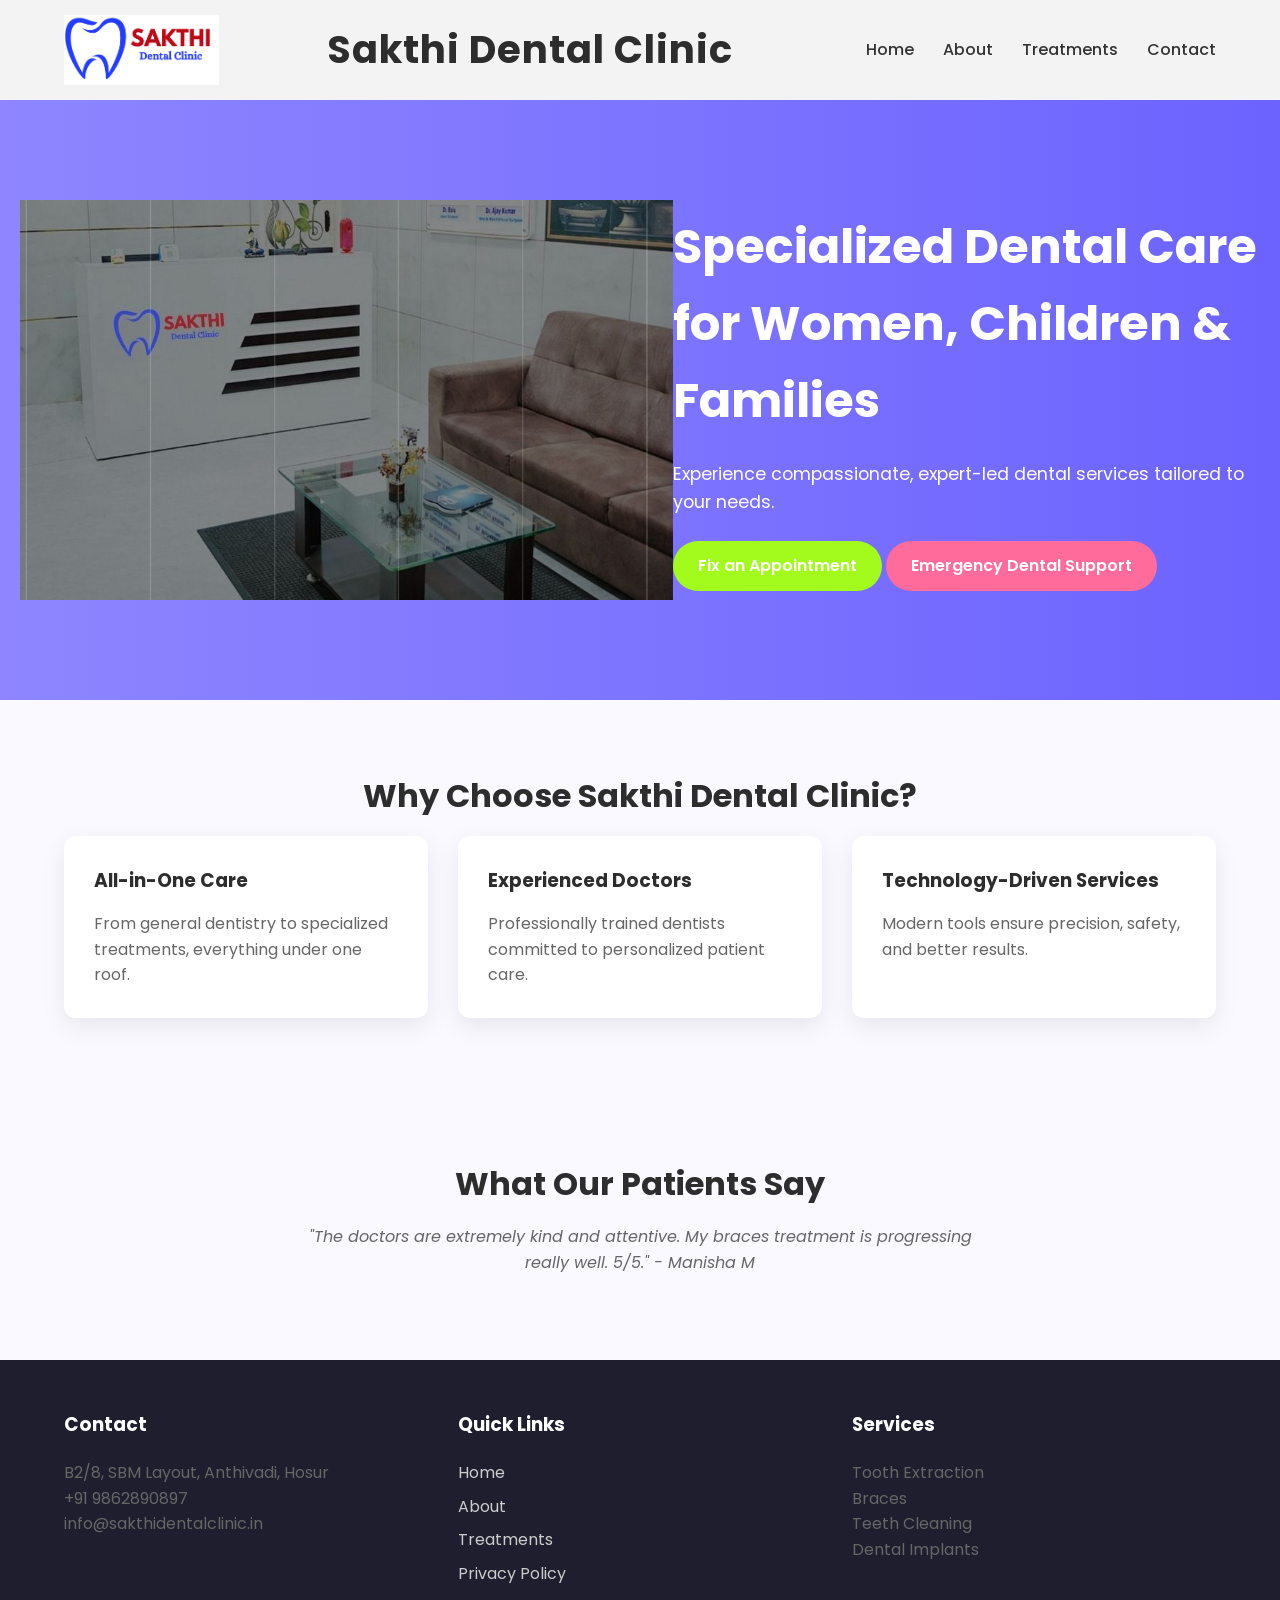
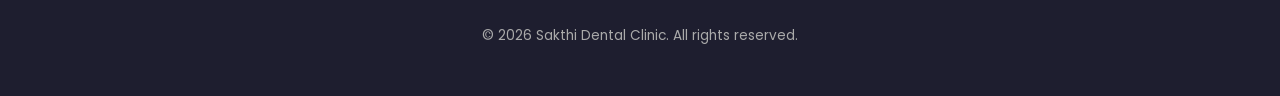
<file: index.html>
<!DOCTYPE html>
<html lang="en">
<head>
<meta charset="UTF-8">
<meta name="viewport" content="width=device-width, initial-scale=1.0">
<meta name="description" content="Specialized Dental Care for Women, Children & Families in Hosur.">
<title>Sakthi Dental Clinic</title>
<link rel="stylesheet" href="style.css">
</head>

<body>

<header>
  <div class="container navbar">
    
    <!-- LEFT LOGO -->
    <div class="logo">
      <img src="images/SDC Logo.png" alt="Sakthi Dental Clinic Logo">
    </div>

    <!-- CENTER TITLE -->
    <div class="site-title">
      Sakthi Dental Clinic
    </div>

    <!-- RIGHT NAVIGATION -->
    <nav class="nav-links">
      <a href="index.html">Home</a>
      <a href="about.html">About</a>
      <a href="treatments.html">Treatments</a>
      <a href="contact.html">Contact</a>
    </nav>

  </div>
</header>

<section class="hero">

  <!-- Background Slider -->
  <div class="hero-slider">
    <img src="images/banners/Banner_img_1.jpg" class="slide active">
    <img src="images/banners/Banner_img_2.jpg" class="slide">
    <img src="images/banners/Banner_img_3.jpg" class="slide">
  </div>

  <!-- Dark Overlay for Text Visibility -->
  <div class="hero-dark-overlay"></div>

  <!-- Hero Content -->
  <div class="container hero-content">
    <h1>Specialized Dental Care for Women, Children & Families</h1>
    <p>Experience compassionate, expert-led dental services tailored to your needs.</p>
    <a href="contact.html" class="btn btn-primary">Fix an Appointment</a>
    <a href="contact.html" class="btn btn-accent">Emergency Dental Support</a>
  </div>

</section>

<section>
<div class="container">
<h2>Why Choose Sakthi Dental Clinic?</h2>
<div class="grid grid-3">
<div class="card">
<h3>All-in-One Care</h3>
<p>From general dentistry to specialized treatments, everything under one roof.</p>
</div>
<div class="card">
<h3>Experienced Doctors</h3>
<p>Professionally trained dentists committed to personalized patient care.</p>
</div>
<div class="card">
<h3>Technology-Driven Services</h3>
<p>Modern tools ensure precision, safety, and better results.</p>
</div>
</div>
</div>
</section>

<section>
<div class="container testimonial">
<h2>What Our Patients Say</h2>
<p id="testimonialText">
"The doctors are extremely kind and attentive. My braces treatment is progressing really well. 5/5." - Manisha M
</p>
</div>
</section>

<footer>
<div class="container footer-grid">
<div>
<h3>Contact</h3>
<p>B2/8, SBM Layout, Anthivadi, Hosur</p>
<p>+91 9862890897</p>
<p>info@sakthidentalclinic.in</p>
</div>

<div>
<h3>Quick Links</h3>
<a href="index.html">Home</a>
<a href="about.html">About</a>
<a href="treatments.html">Treatments</a>
<a href="privacy.html">Privacy Policy</a>
</div>

<div>
<h3>Services</h3>
<p>Tooth Extraction</p>
<p>Braces</p>
<p>Teeth Cleaning</p>
<p>Dental Implants</p>
</div>
</div>

<div class="footer-bottom">
© 2026 Sakthi Dental Clinic. All rights reserved.
</div>
</footer>

<script src="script.js"></script>
</body>
</html>
</file>
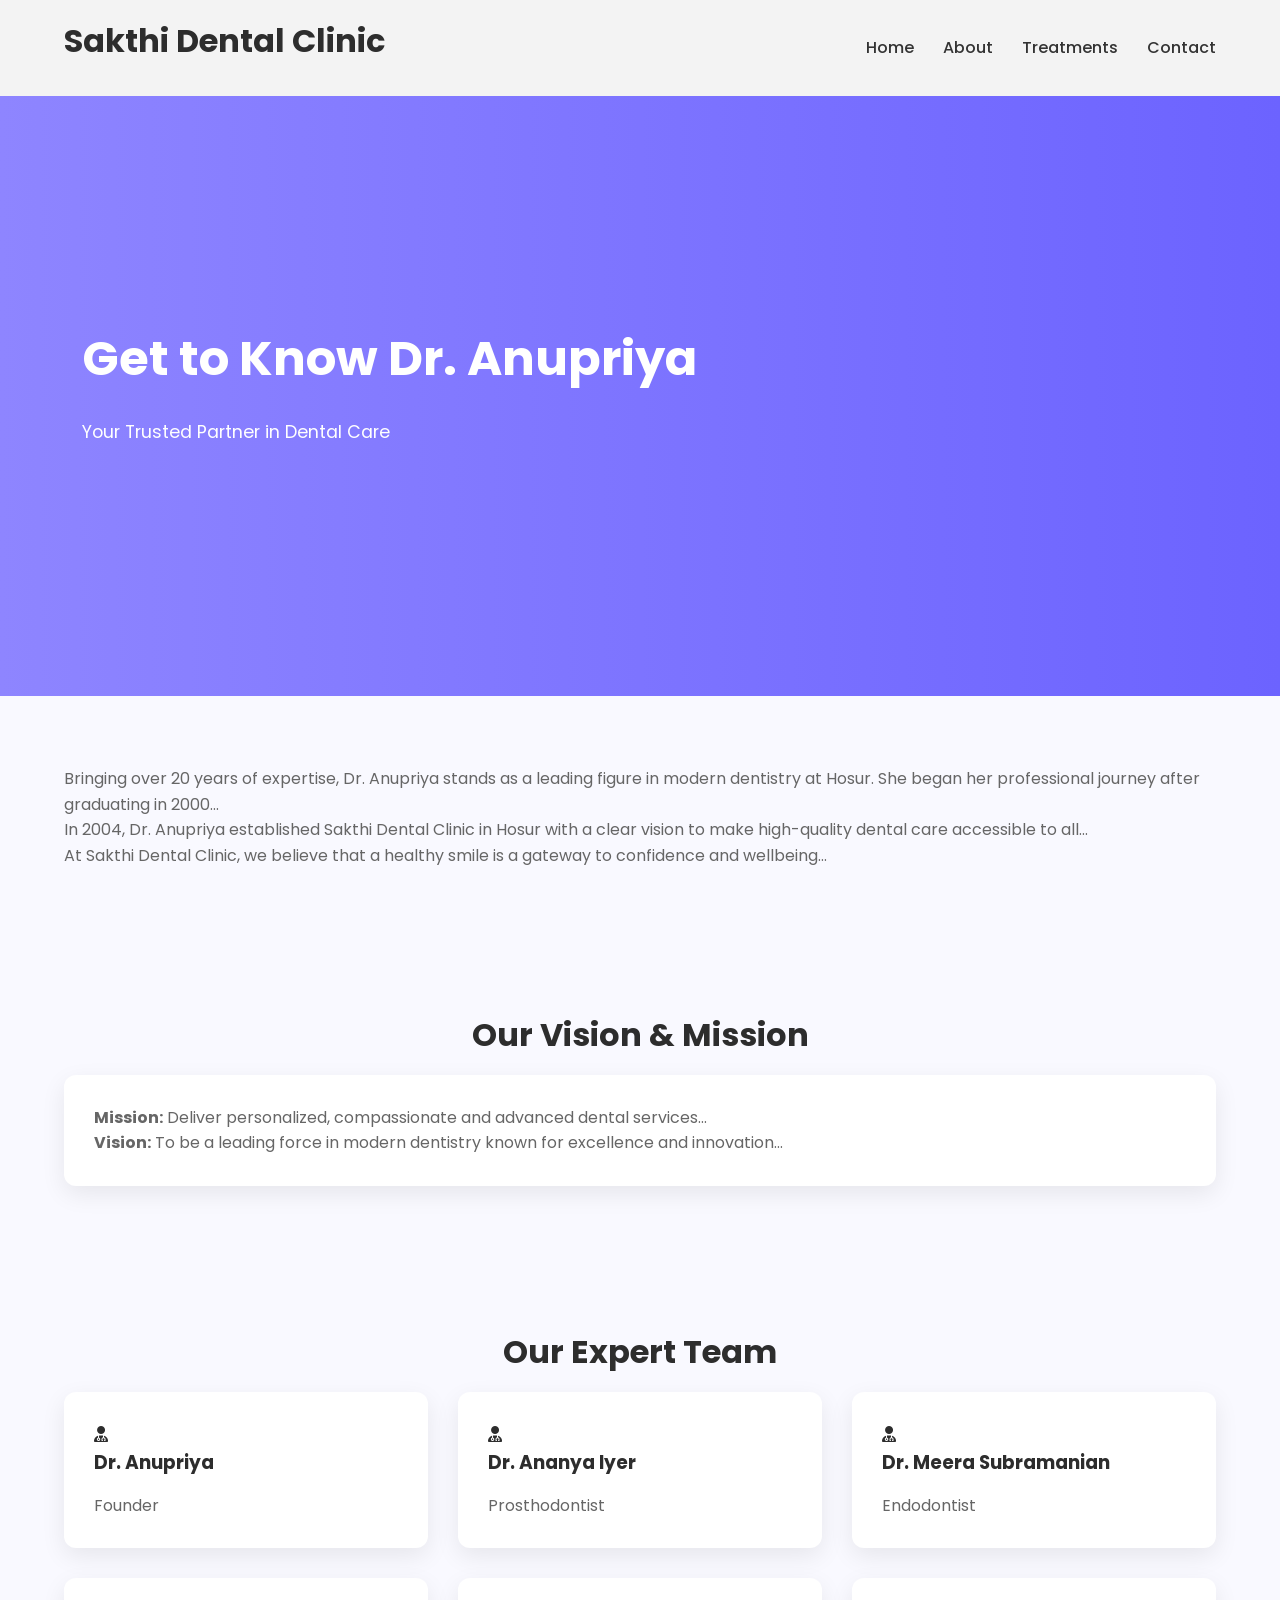
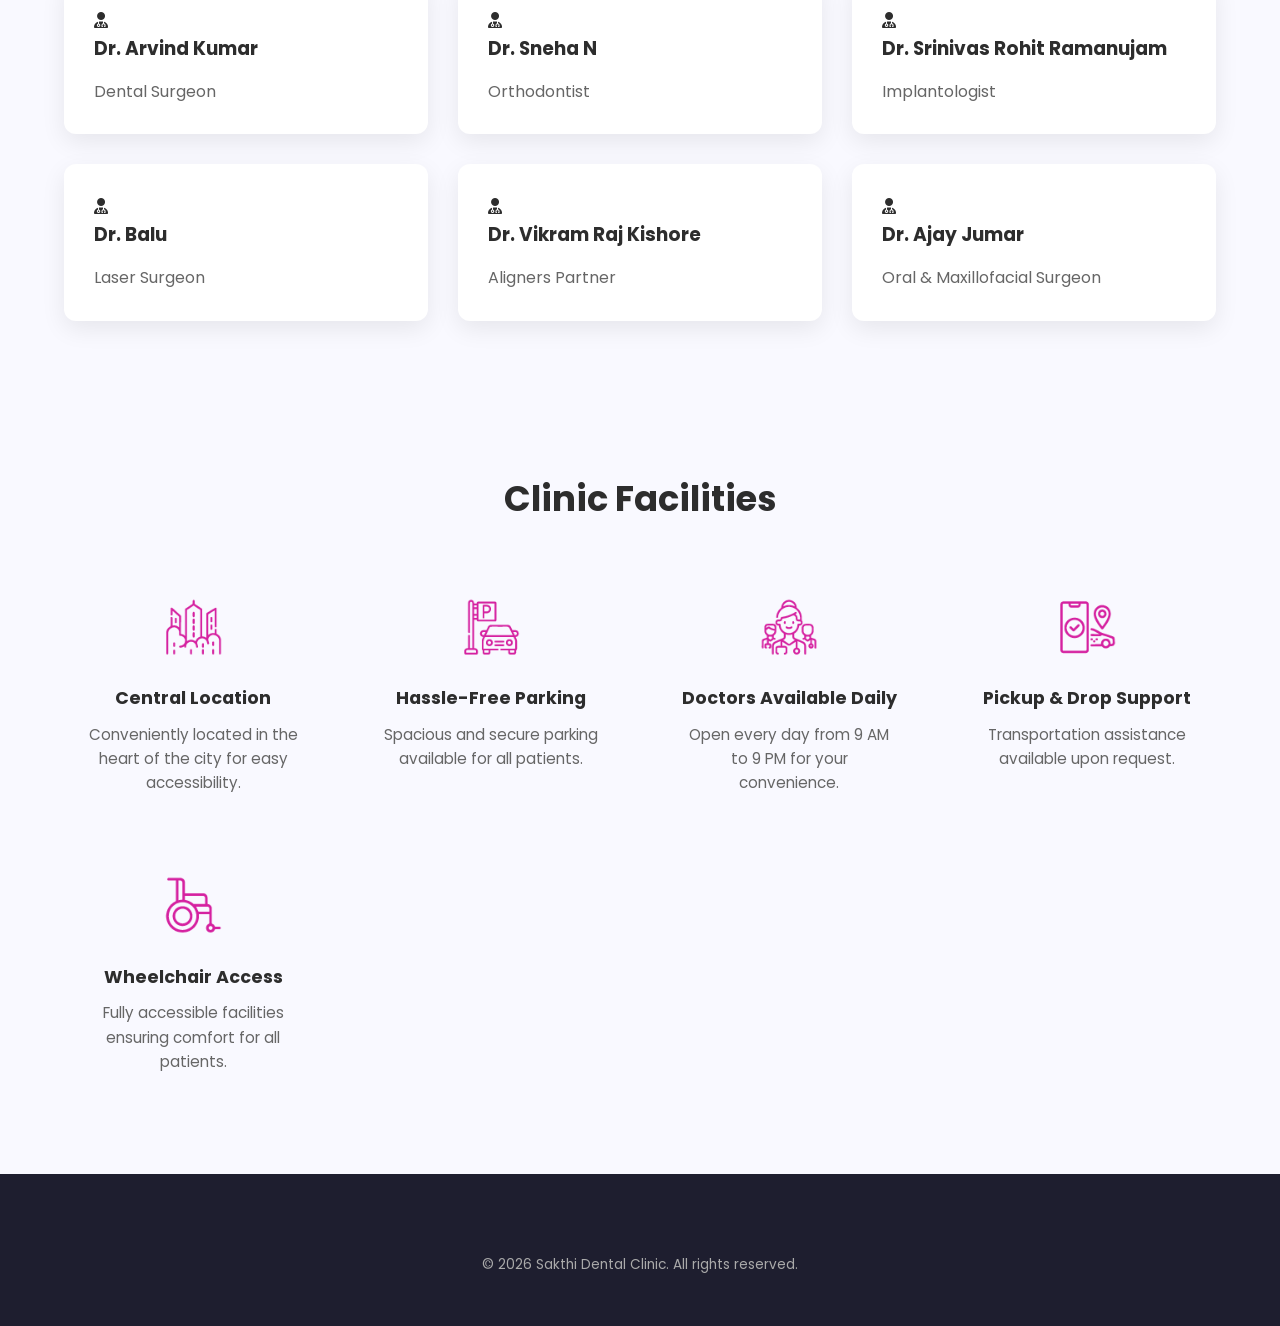
<file: about.html>
<!DOCTYPE html>
<html lang="en">
<head>
<meta charset="UTF-8">
<meta name="viewport" content="width=device-width, initial-scale=1.0">
<meta name="description" content="Meet Dr. Anupriya and the expert dental team at Sakthi Dental Clinic, Hosur. Over 20 years of trusted dental excellence.">
<meta name="keywords" content="Dentist in Hosur, Dr Anupriya, Dental Clinic Hosur, Orthodontist Hosur">
<meta name="author" content="Sakthi Dental Clinic">
<title>About Us | Sakthi Dental Clinic</title>
<link rel="stylesheet" href="style.css">
<link rel="stylesheet" href="https://cdnjs.cloudflare.com/ajax/libs/font-awesome/6.5.0/css/all.min.css">
</head>

<body>

<header>
<div class="container navbar">
<h2>Sakthi Dental Clinic</h2>
<nav class="nav-links">
<a href="index.html">Home</a>
<a href="about.html">About</a>
<a href="treatments.html">Treatments</a>
<a href="contact.html">Contact</a>
</nav>
</div>
</header>

<section class="hero">
<div class="container">
<h1>Get to Know Dr. Anupriya</h1>
<p>Your Trusted Partner in Dental Care</p>
</div>
</section>

<section>
<div class="container">
<p>Bringing over 20 years of expertise, Dr. Anupriya stands as a leading figure in modern dentistry at Hosur. She began her professional journey after graduating in 2000...</p>

<p>In 2004, Dr. Anupriya established Sakthi Dental Clinic in Hosur with a clear vision to make high-quality dental care accessible to all...</p>

<p>At Sakthi Dental Clinic, we believe that a healthy smile is a gateway to confidence and wellbeing...</p>
</div>
</section>

<section>
<div class="container">
<h2>Our Vision & Mission</h2>
<div class="card">
<p><strong>Mission:</strong> Deliver personalized, compassionate and advanced dental services...</p>
<p><strong>Vision:</strong> To be a leading force in modern dentistry known for excellence and innovation...</p>
</div>
</div>
</section>

<section>
<div class="container">
<h2>Our Expert Team</h2>
<div class="grid grid-3">

<div class="card"><i class="fa-solid fa-user-doctor"></i><h3>Dr. Anupriya</h3><p>Founder</p></div>
<div class="card"><i class="fa-solid fa-user-doctor"></i><h3>Dr. Ananya Iyer</h3><p>Prosthodontist</p></div>
<div class="card"><i class="fa-solid fa-user-doctor"></i><h3>Dr. Meera Subramanian</h3><p>Endodontist</p></div>
<div class="card"><i class="fa-solid fa-user-doctor"></i><h3>Dr. Arvind Kumar</h3><p>Dental Surgeon</p></div>
<div class="card"><i class="fa-solid fa-user-doctor"></i><h3>Dr. Sneha N</h3><p>Orthodontist</p></div>
<div class="card"><i class="fa-solid fa-user-doctor"></i><h3>Dr. Srinivas Rohit Ramanujam</h3><p>Implantologist</p></div>
<div class="card"><i class="fa-solid fa-user-doctor"></i><h3>Dr. Balu</h3><p>Laser Surgeon</p></div>
<div class="card"><i class="fa-solid fa-user-doctor"></i><h3>Dr. Vikram Raj Kishore</h3><p>Aligners Partner</p></div>
<div class="card"><i class="fa-solid fa-user-doctor"></i><h3>Dr. Ajay Jumar</h3><p>Oral & Maxillofacial Surgeon</p></div>

</div>
</div>
</section>

<section class="clinic-facilities">
  <div class="container">
    <h2 class="section-title">Clinic Facilities</h2>

    <div class="facilities-row">

      <div class="facility-item">
        <img src="images/icons/Icon-city-center.png" alt="Central Location">
        <h3>Central Location</h3>
        <p>Conveniently located in the heart of the city for easy accessibility.</p>
      </div>

      <div class="facility-item">
        <img src="images/icons/Icon-parking.png" alt="Parking Facility">
        <h3>Hassle-Free Parking</h3>
        <p>Spacious and secure parking available for all patients.</p>
      </div>

      <div class="facility-item">
        <img src="images/icons/Icon-doctors.png" alt="Doctors Available">
        <h3>Doctors Available Daily</h3>
        <p>Open every day from 9 AM to 9 PM for your convenience.</p>
      </div>

      <div class="facility-item">
        <img src="images/icons/Icon-pickup.png" alt="Pickup Support">
        <h3>Pickup & Drop Support</h3>
        <p>Transportation assistance available upon request.</p>
      </div>

      <div class="facility-item">
        <img src="images/icons/Icon-wheel-chair.png" alt="Wheelchair Access">
        <h3>Wheelchair Access</h3>
        <p>Fully accessible facilities ensuring comfort for all patients.</p>
      </div>

    </div>
  </div>
</section>

<footer>
<div class="container footer-bottom">
© 2026 Sakthi Dental Clinic. All rights reserved.
</div>
</footer>

</body>
</html>
</file>
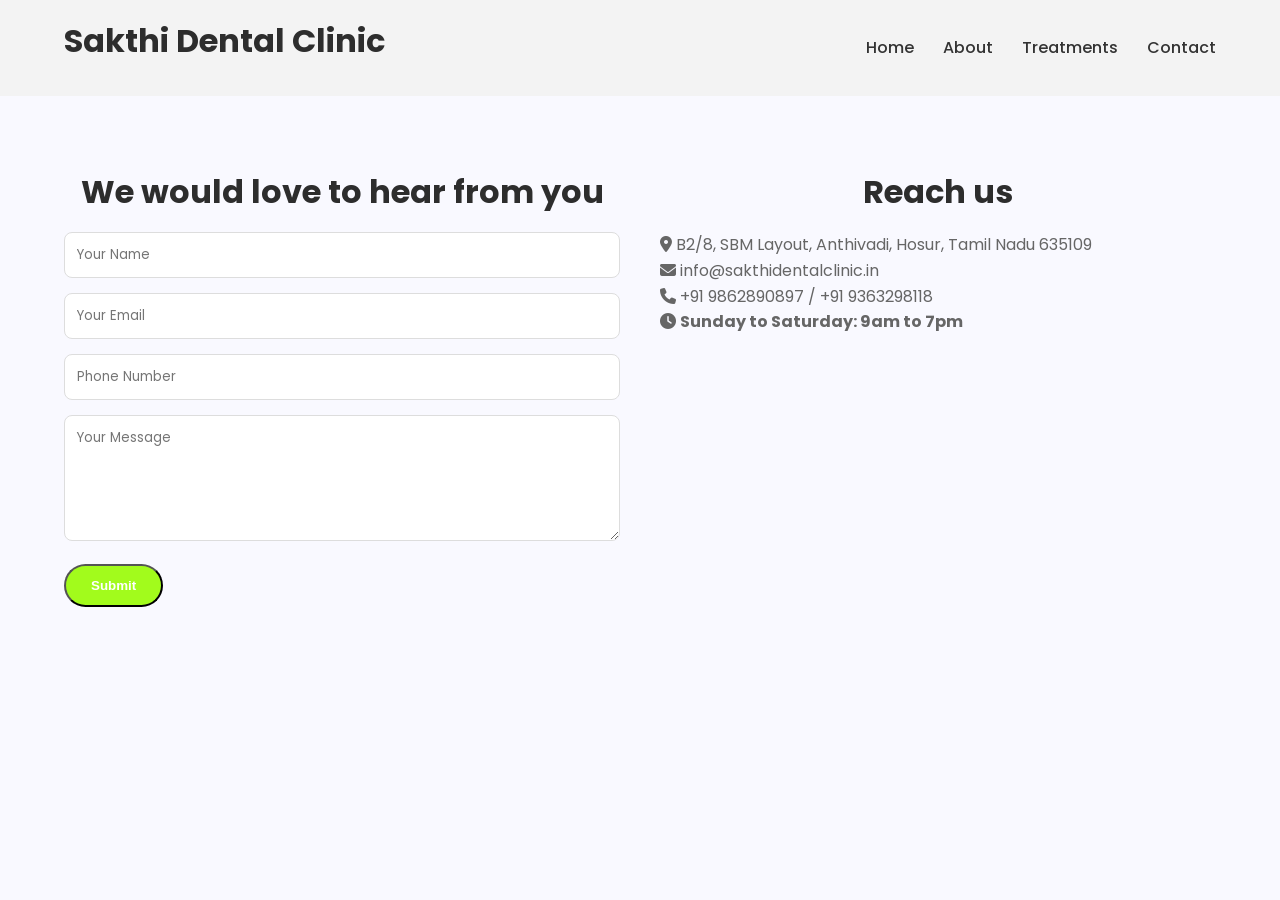
<file: contact.html>
<!DOCTYPE html>
<html lang="en">
<head>
<meta charset="UTF-8">
<meta name="viewport" content="width=device-width, initial-scale=1.0">
<meta name="description" content="Contact Sakthi Dental Clinic in Hosur. Book appointments and reach our expert dental team.">
<title>Contact | Sakthi Dental Clinic</title>
<link rel="stylesheet" href="style.css">
<link rel="stylesheet" href="https://cdnjs.cloudflare.com/ajax/libs/font-awesome/6.5.0/css/all.min.css">
</head>

<body>

<header>
<div class="container navbar">
<h2>Sakthi Dental Clinic</h2>
<nav class="nav-links">
<a href="index.html">Home</a>
<a href="about.html">About</a>
<a href="treatments.html">Treatments</a>
<a href="contact.html">Contact</a>
</nav>
</div>
</header>

<section>
<div class="container contact-wrapper">

<div>
<h2>We would love to hear from you</h2>
<form id="contactForm">

<div id="formStatus" class="form-status"></div>

<input type="text" id="name" placeholder="Your Name" required>
<div class="error"></div>

<input type="email" id="email" placeholder="Your Email" required>
<div class="error"></div>

<input type="text" id="phone" placeholder="Phone Number" required>
<div class="error"></div>

<textarea id="message" rows="5" placeholder="Your Message"></textarea>

<button type="submit" id="submitBtn" class="btn btn-primary">
Submit
</button>

</form>
</div>

<div>
<h2>Reach us</h2>
<p><i class="fa-solid fa-location-dot"></i> B2/8, SBM Layout, Anthivadi, Hosur, Tamil Nadu 635109</p>
<p><i class="fa-solid fa-envelope"></i> info@sakthidentalclinic.in</p>
<p><i class="fa-solid fa-phone"></i> +91 9862890897 / +91 9363298118</p>
<p><i class="fa-solid fa-clock"></i> <strong>Sunday to Saturday: 9am to 7pm</strong></p>
</div>

</div>
</section>

<script src="script.js"></script>
</body>
</html>
</file>
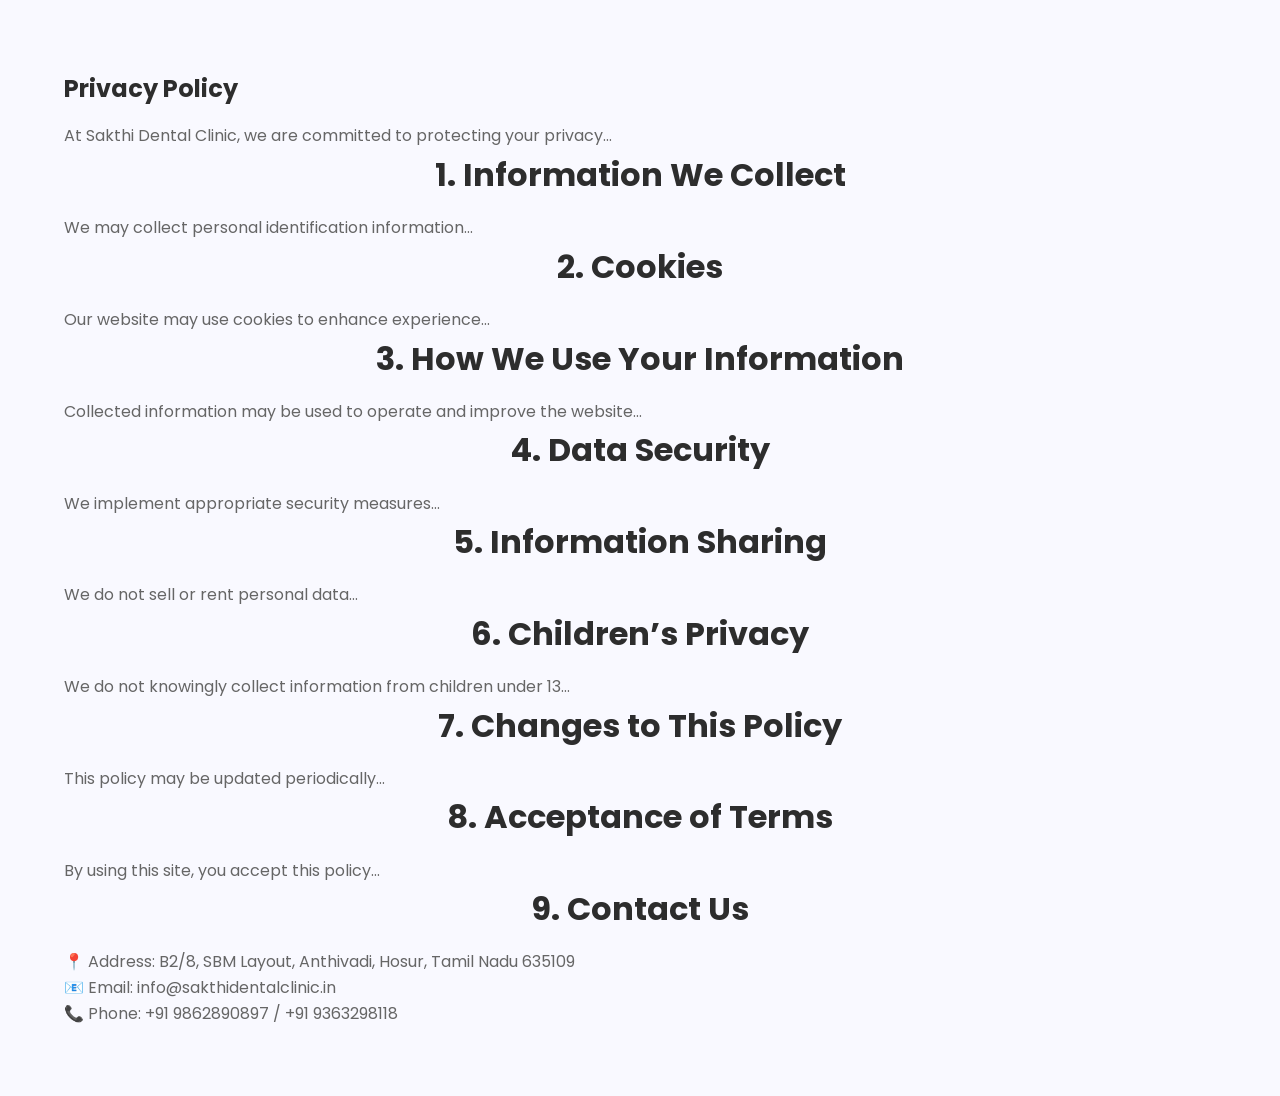
<file: privacy.html>
<!DOCTYPE html>
<html lang="en">
<head>
<meta charset="UTF-8">
<meta name="viewport" content="width=device-width, initial-scale=1.0">
<title>Privacy Policy | Sakthi Dental Clinic</title>
<link rel="stylesheet" href="style.css">
</head>

<body>

<section>
<div class="container">
<h1>Privacy Policy</h1>

<p>At Sakthi Dental Clinic, we are committed to protecting your privacy...</p>

<h2>1. Information We Collect</h2>
<p>We may collect personal identification information...</p>

<h2>2. Cookies</h2>
<p>Our website may use cookies to enhance experience...</p>

<h2>3. How We Use Your Information</h2>
<p>Collected information may be used to operate and improve the website...</p>

<h2>4. Data Security</h2>
<p>We implement appropriate security measures...</p>

<h2>5. Information Sharing</h2>
<p>We do not sell or rent personal data...</p>

<h2>6. Children’s Privacy</h2>
<p>We do not knowingly collect information from children under 13...</p>

<h2>7. Changes to This Policy</h2>
<p>This policy may be updated periodically...</p>

<h2>8. Acceptance of Terms</h2>
<p>By using this site, you accept this policy...</p>

<h2>9. Contact Us</h2>
<p>📍 Address: B2/8, SBM Layout, Anthivadi, Hosur, Tamil Nadu 635109</p>
<p>📧 Email: info@sakthidentalclinic.in</p>
<p>📞 Phone: +91 9862890897 / +91 9363298118</p>

</div>
</section>

</body>
</html>
</file>
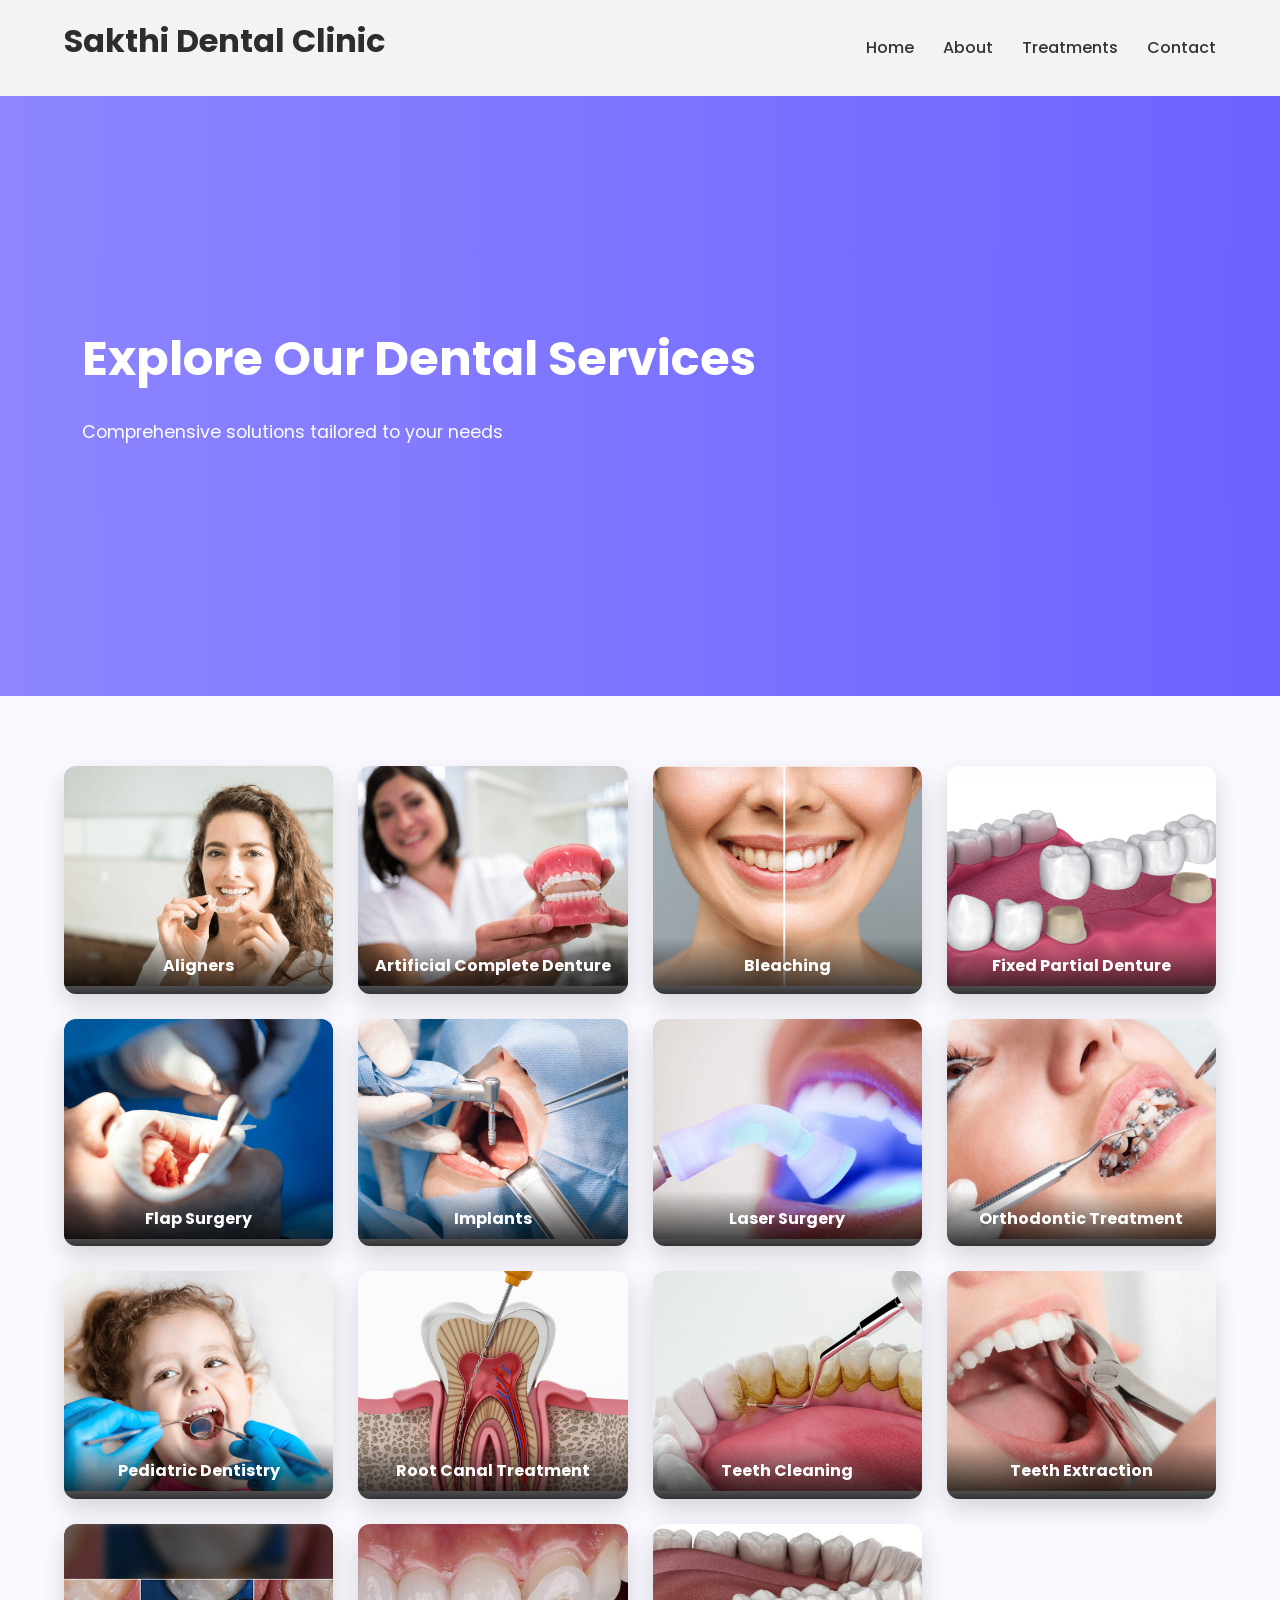
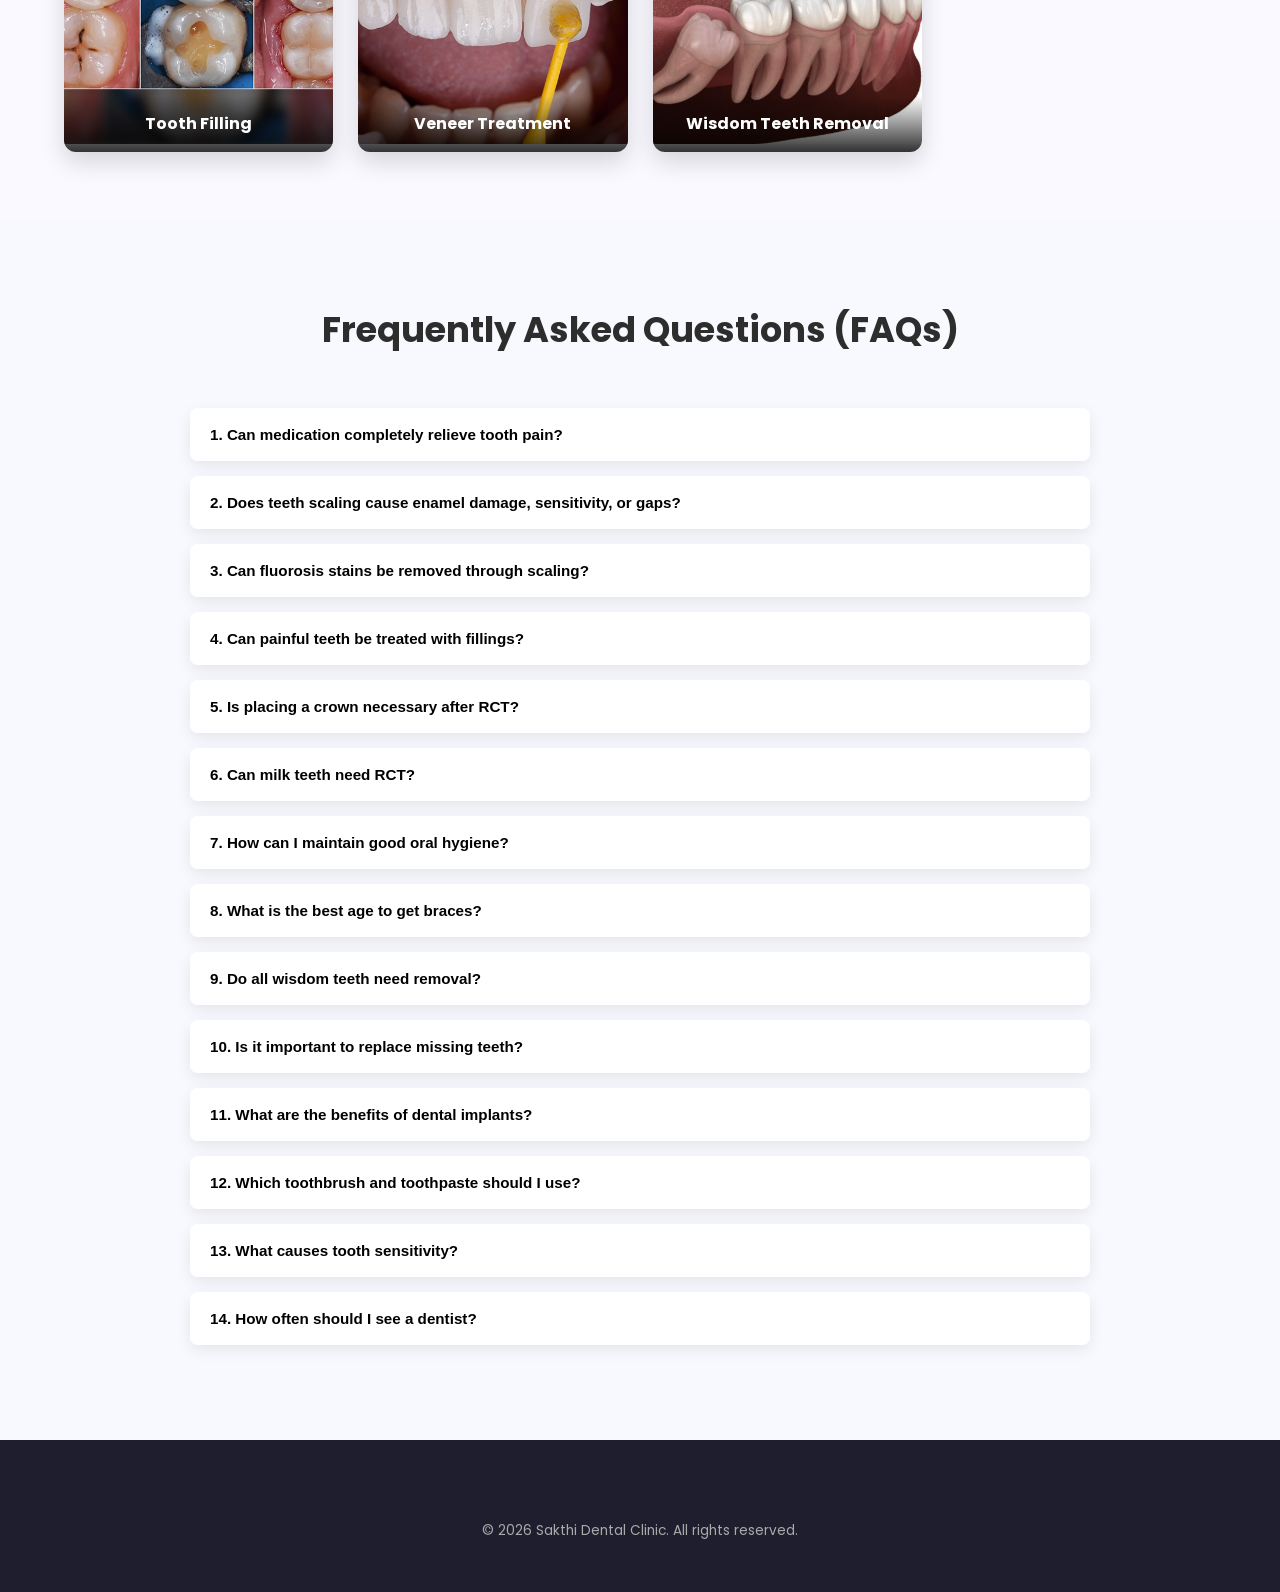
<file: treatments.html>
<!DOCTYPE html>
<html lang="en">
<head>
<meta charset="UTF-8">
<meta name="viewport" content="width=device-width, initial-scale=1.0">
<meta name="description" content="Explore advanced dental treatments at Sakthi Dental Clinic including implants, braces, whitening, pediatric dentistry and more.">
<meta name="keywords" content="Dental Treatments Hosur, Implants, Braces, Teeth Cleaning, Root Canal">
<title>Treatments | Sakthi Dental Clinic</title>

<link rel="stylesheet" href="style.css">

<style>
/* ============================== */
/* TREATMENT IMAGE GRID STYLING */
/* ============================== */

.treatment-grid {
  display: grid;
  grid-template-columns: repeat(auto-fit, minmax(250px, 1fr));
  gap: 25px;
}

.treatment-card {
  position: relative;
  overflow: hidden;
  border-radius: 12px;
  box-shadow: 0 10px 25px rgba(0,0,0,0.15);
  cursor: pointer;
}

.treatment-card img {
  width: 100%;
  height: 220px;
  object-fit: cover;
  transition: transform 0.5s ease;
}

.treatment-card:hover img {
  transform: scale(1.1);
}

.treatment-overlay {
  position: absolute;
  bottom: 0;
  left: 0;
  width: 100%;
  background: linear-gradient(to top, rgba(0,0,0,0.8), transparent);
  color: white;
  padding: 15px;
  text-align: center;
}

.treatment-overlay h3 {
  margin: 0;
  font-size: 1rem;
}

@media(max-width:768px) {
  .treatment-card img {
    height: 180px;
  }
}
</style>

</head>

<body>

<header>
<div class="container navbar">
<h2>Sakthi Dental Clinic</h2>
<nav class="nav-links">
<a href="index.html">Home</a>
<a href="about.html">About</a>
<a href="treatments.html">Treatments</a>
<a href="contact.html">Contact</a>
</nav>
</div>
</header>

<section class="hero">
<div class="container">
<h1>Explore Our Dental Services</h1>
<p>Comprehensive solutions tailored to your needs</p>
</div>
</section>

<section>
<div class="container">
<div class="treatment-grid">

<!-- 1 -->
<div class="treatment-card" onclick="openModal('aligners')">
<img src="images/Treatments/Aligner.png" alt="Clear Aligners">
<div class="treatment-overlay"><h3>Aligners</h3></div>
</div>

<!-- 2 -->
<div class="treatment-card" onclick="openModal('denture')">
<img src="images/Treatments/Artificial Complete Denture.png" alt="Artificial Complete Denture">
<div class="treatment-overlay"><h3>Artificial Complete Denture</h3></div>
</div>

<!-- 3 -->
<div class="treatment-card" onclick="openModal('bleaching')">
<img src="images/Treatments/Bleaching.png" alt="Bleaching">
<div class="treatment-overlay"><h3>Bleaching</h3></div>
</div>

<!-- 4 -->
<div class="treatment-card" onclick="openModal('bridge')">
<img src="images/Treatments/Fixed Partial Denture.png" alt="Fixed Partial Denture">
<div class="treatment-overlay"><h3>Fixed Partial Denture</h3></div>
</div>

<!-- 5 -->
<div class="treatment-card" onclick="openModal('flap')">
<img src="images/Treatments/Flap-surgery.png" alt="Flap Surgery">
<div class="treatment-overlay"><h3>Flap Surgery</h3></div>
</div>

<!-- 6 -->
<div class="treatment-card" onclick="openModal('implants')">
<img src="images/Treatments/Impants.png" alt="Implants">
<div class="treatment-overlay"><h3>Implants</h3></div>
</div>

<!-- 7 -->
<div class="treatment-card" onclick="openModal('laser')">
<img src="images/Treatments/Laser-Surgery.png" alt="Laser Surgery">
<div class="treatment-overlay"><h3>Laser Surgery</h3></div>
</div>

<!-- 8 -->
<div class="treatment-card" onclick="openModal('ortho')">
<img src="images/Treatments/Orthodonic-Treatment.png" alt="Orthodontic Treatment">
<div class="treatment-overlay"><h3>Orthodontic Treatment</h3></div>
</div>

<!-- 9 -->
<div class="treatment-card" onclick="openModal('pediatric')">
<img src="images/Treatments/Pediatric-dentistry.png" alt="Pediatric Dentistry">
<div class="treatment-overlay"><h3>Pediatric Dentistry</h3></div>
</div>

<!-- 10 -->
<div class="treatment-card" onclick="openModal('rct')">
<img src="images/Treatments/Root Canal Treatment.png" alt="Root Canal Treatment">
<div class="treatment-overlay"><h3>Root Canal Treatment</h3></div>
</div>

<!-- 11 -->
<div class="treatment-card" onclick="openModal('cleaning')">
<img src="images/Treatments/Teeth Cleaning.png" alt="Teeth Cleaning">
<div class="treatment-overlay"><h3>Teeth Cleaning</h3></div>
</div>

<!-- 12 -->
<div class="treatment-card" onclick="openModal('extraction')">
<img src="images/Treatments/Teeth Extraction.png" alt="Teeth Extraction">
<div class="treatment-overlay"><h3>Teeth Extraction</h3></div>
</div>

<!-- 13 -->
<div class="treatment-card" onclick="openModal('filling')">
<img src="images/Treatments/Tooth-Filling.jpg" alt="Tooth Filling">
<div class="treatment-overlay"><h3>Tooth Filling</h3></div>
</div>

<!-- 14 -->
<div class="treatment-card" onclick="openModal('veneers')">
<img src="images/Treatments/Veneer Treatment.jpg" alt="Veneer Treatment">
<div class="treatment-overlay"><h3>Veneer Treatment</h3></div>
</div>

<!-- 15 -->
<div class="treatment-card" onclick="openModal('wisdom')">
<img src="images/Treatments/Wisdom Teeth Removal.png" alt="Wisdom Teeth Removal">
<div class="treatment-overlay"><h3>Wisdom Teeth Removal</h3></div>
</div>

</div>
</div>
</section>

<section class="faq-section">
  <div class="container">
    <h2 class="section-title">Frequently Asked Questions (FAQs)</h2>

    <div class="faq-container">

      <!-- FAQ ITEM -->
      <div class="faq-item">
        <button class="faq-question">1. Can medication completely relieve tooth pain?</button>
        <div class="faq-answer">
          <p>Not entirely. While medications may offer short-term relief, long-lasting relief requires identifying and treating the root cause of the pain through professional dental care.</p>
        </div>
      </div>

      <div class="faq-item">
        <button class="faq-question">2. Does teeth scaling cause enamel damage, sensitivity, or gaps?</button>
        <div class="faq-answer">
          <p>No. Scaling safely removes plaque and tartar. It doesn’t damage enamel or create gaps. Some temporary sensitivity may occur but usually subsides as gums heal.</p>
        </div>
      </div>

      <div class="faq-item">
        <button class="faq-question">3. Can fluorosis stains be removed through scaling?</button>
        <div class="faq-answer">
          <p>Scaling removes surface stains but not fluorosis (internal stains). Fluorosis may require bleaching, veneers, or crowns for improvement.</p>
        </div>
      </div>

      <div class="faq-item">
        <button class="faq-question">4. Can painful teeth be treated with fillings?</button>
        <div class="faq-answer">
          <p>If decay reaches the pulp, filling won’t help. Root canal treatment or extraction may be required. Fillings work only when damage is limited to enamel and dentin.</p>
        </div>
      </div>

      <div class="faq-item">
        <button class="faq-question">5. Is placing a crown necessary after RCT?</button>
        <div class="faq-answer">
          <p>Yes. A crown protects the treated tooth, prevents fractures, and restores chewing strength.</p>
        </div>
      </div>

      <div class="faq-item">
        <button class="faq-question">6. Can milk teeth need RCT?</button>
        <div class="faq-answer">
          <p>Yes. If deeply decayed and expected to remain in the mouth, RCT helps preserve the tooth and prevent infection.</p>
        </div>
      </div>

      <div class="faq-item">
        <button class="faq-question">7. How can I maintain good oral hygiene?</button>
        <div class="faq-answer">
          <p>Brush twice daily, floss regularly, rinse after meals, and schedule routine dental check-ups.</p>
        </div>
      </div>

      <div class="faq-item">
        <button class="faq-question">8. What is the best age to get braces?</button>
        <div class="faq-answer">
          <p>Braces are most effective between ages 12–14, but earlier intervention may help depending on the condition.</p>
        </div>
      </div>

      <div class="faq-item">
        <button class="faq-question">9. Do all wisdom teeth need removal?</button>
        <div class="faq-answer">
          <p>No. Removal is needed only if impacted, infected, or causing crowding or damage.</p>
        </div>
      </div>

      <div class="faq-item">
        <button class="faq-question">10. Is it important to replace missing teeth?</button>
        <div class="faq-answer">
          <p>Yes. Replacing missing teeth maintains proper alignment and chewing function.</p>
        </div>
      </div>

      <div class="faq-item">
        <button class="faq-question">11. What are the benefits of dental implants?</button>
        <div class="faq-answer">
          <p>Implants restore appearance and functionality, providing a stable and natural-looking solution.</p>
        </div>
      </div>

      <div class="faq-item">
        <button class="faq-question">12. Which toothbrush and toothpaste should I use?</button>
        <div class="faq-answer">
          <p>Use a soft/medium brush with fluoride toothpaste. Replace every 3 months.</p>
        </div>
      </div>

      <div class="faq-item">
        <button class="faq-question">13. What causes tooth sensitivity?</button>
        <div class="faq-answer">
          <p>Sensitivity may result from enamel wear, decay, exposed roots, or cracks.</p>
        </div>
      </div>

      <div class="faq-item">
        <button class="faq-question">14. How often should I see a dentist?</button>
        <div class="faq-answer">
          <p>Every six months for routine check-ups and preventive care.</p>
        </div>
      </div>

    </div>
  </div>
</section>

<footer>
<div class="container footer-bottom">
© 2026 Sakthi Dental Clinic. All rights reserved.
</div>
</footer>

<script>
const faqItems = document.querySelectorAll(".faq-item");

faqItems.forEach(item => {
  const question = item.querySelector(".faq-question");
  question.addEventListener("click", () => {
    item.classList.toggle("active");
  });
});
</script>

<!-- TREATMENT MODAL -->
<div id="treatmentModal" class="modal">
  <div class="modal-content">
    <span class="close-btn" onclick="closeModal()">&times;</span>
    <h2 id="modalTitle"></h2>
    <p id="modalDescription"></p>
  </div>
</div>

<script>
const treatments = {
aligners: {
title: "Aligners",
desc: "A discreet, removable alternative to traditional braces that gradually shifts teeth into alignment for a comfortable experience."
},
denture: {
title: "Artificial Complete Denture",
desc: "Customized, durable dentures designed to restore full-arch functionality and aesthetics for a confident smile."
},
bleaching: {
title: "Bleaching",
desc: "Professional-grade treatment using safe bleaching agents to remove deep stains and brighten your smile."
},
bridge: {
title: "Fixed Partial Denture",
desc: "Custom bridges that anchor to adjacent teeth or implants to securely replace missing teeth."
},
flap: {
title: "Flap Surgery",
desc: "An advanced procedure that cleans deep-seated bacteria beneath the gums to treat severe gum disease."
},
implants: {
title: "Dental Implants",
desc: "Biocompatible titanium roots that provide a stable, long-lasting foundation for replacing missing teeth."
},
laser: {
title: "Laser Surgery",
desc: "Minimally invasive laser technology for gum care and soft tissue surgeries with faster healing."
},
ortho: {
title: "Orthodontic Treatment",
desc: "Customized metal, ceramic, or lingual braces to correct tooth alignment and improve bite function."
},
pediatric: {
title: "Pediatric Dentistry",
desc: "Gentle dental care tailored for children to build healthy oral habits for life."
},
rct: {
title: "Root Canal Treatment",
desc: "Removal of deep infection within the tooth to relieve pain and preserve natural structure."
},
cleaning: {
title: "Teeth Cleaning",
desc: "Advanced laser-assisted cleaning and scaling to remove plaque and restore gum health."
},
extraction: {
title: "Teeth Extraction",
desc: "Gentle, stress-free tooth removal with modern techniques for smooth recovery."
},
filling: {
title: "Tooth Filling",
desc: "High-quality restorations that seal cavities and preserve natural tooth structure."
},
veneers: {
title: "Veneer Treatment",
desc: "Thin, custom-made shells that correct cosmetic imperfections for a flawless smile."
},
wisdom: {
title: "Wisdom Teeth Removal",
desc: "Safe and gentle removal of impacted wisdom teeth using modern anesthesia."
}
};

function openModal(type) {
document.getElementById("modalTitle").innerText = treatments[type].title;
document.getElementById("modalDescription").innerText = treatments[type].desc;
document.getElementById("treatmentModal").style.display = "flex";
}

function closeModal() {
document.getElementById("treatmentModal").style.display = "none";
}
</script>

</body>
</html>
</file>
<file: style.css>
/* ============================= */
/* SAKTHI DENTAL CLINIC STYLES  */
/* ============================= */

@import url('https://fonts.googleapis.com/css2?family=Poppins:wght@300;400;600;700&display=swap');

:root {
  --primary: #6C63FF;
  --accent: #FF6B9A;
  --bg: #F9F9FF;
  --dark: #2D2D2D;
  --gray: #666;
  --white: #fff;
  --radius: 12px;
  --shadow: 0 8px 25px rgba(0,0,0,0.08);
}

* {
  margin: 0;
  padding: 0;
  box-sizing: border-box;
}

body {
  font-family: 'Poppins', sans-serif;
  background: var(--bg);
  color: var(--dark);
  line-height: 1.6;
}

.container {
  width: 90%;
  max-width: 1200px;
  margin: auto;
}

section {
  padding: 70px 0;
}

h1, h2, h3 {
  margin-bottom: 15px;
}

h2 {
  font-size: 2rem;
  text-align: center;
}

p {
  color: var(--gray);
}

.btn {
  display: inline-block;
  padding: 12px 25px;
  border-radius: 30px;
  text-decoration: none;
  color: white;
  transition: 0.3s ease;
  font-weight: 600;
}

.btn-primary {
  background: rgb(162, 251, 28);
}

.btn-accent {
  background: var(--accent);
}

.btn:hover {
  transform: translateY(-3px);
  box-shadow: var(--shadow);
}

/* NAVBAR */

/* ============================== */
/* HEADER IMPROVEMENT */
/* ============================== */

header {
  background: #f3f3f3;
  padding: 15px 0;
}

.navbar {
  display: flex;
  align-items: center;
  justify-content: space-between;
}

/* LEFT LOGO */
.logo {
  display: flex;
  align-items: center;
}

.logo img {
  height: 70px;   /* adjust if needed */
}

/* CENTER TITLE */
.site-title {
  flex: 1;
  text-align: center;
  font-size: 2.4rem;   /* 🔥 bigger */
  font-weight: 700;
  letter-spacing: 1px;
}

/* RIGHT NAV */
.nav-links a {
  margin-left: 25px;
  text-decoration: none;
  font-weight: 500;
  color: #333;
}

.nav-links a:hover {
  color: #6C63FF;
}

/* HERO */

.hero {
  background: linear-gradient(to left, #6C63FF, #8E85FF);
  color: white;
  text-align: center;
  padding: 100px 20px;
}

.hero h1 {
  font-size: 2.8rem;
}

.hero p {
  margin: 20px 0;
  color: white;
}

/* CARD GRID */

.grid {
  display: grid;
  gap: 30px;
}

.grid-3 {
  grid-template-columns: repeat(auto-fit, minmax(280px, 1fr));
}

.card {
  background: white;
  padding: 30px;
  border-radius: var(--radius);
  box-shadow: var(--shadow);
  transition: 0.3s;
}

.card:hover {
  transform: translateY(-5px);
}

/* TESTIMONIAL */

.testimonial {
  text-align: center;
  max-width: 700px;
  margin: auto;
}

.testimonial p {
  font-style: italic;
  margin-bottom: 15px;
}

/* CONTACT */

.contact-wrapper {
  display: grid;
  grid-template-columns: repeat(auto-fit, minmax(320px, 1fr));
  gap: 40px;
}

form input, form textarea {
  width: 100%;
  padding: 12px;
  margin-bottom: 15px;
  border-radius: 8px;
  border: 1px solid #ddd;
  font-family: inherit;
}

form input:focus, form textarea:focus {
  outline: none;
  border-color: var(--primary);
}

.error {
  color: red;
  font-size: 0.8rem;
  margin-top: -10px;
  margin-bottom: 10px;
}

/* FOOTER */

footer {
  background: #1E1E2F;
  color: white;
  padding: 50px 0;
}

footer h3 {
  margin-bottom: 20px;
}

footer a {
  color: #ccc;
  text-decoration: none;
  display: block;
  margin-bottom: 8px;
}

footer a:hover {
  color: white;
}

.footer-grid {
  display: grid;
  gap: 30px;
  grid-template-columns: repeat(auto-fit, minmax(200px, 1fr));
}

.footer-bottom {
  text-align: center;
  margin-top: 30px;
  font-size: 0.85rem;
  color: #aaa;
}

/* RESPONSIVE */

@media(max-width:768px) {
  .hero h1 {
    font-size: 2rem;
  }
}
.form-status {
  margin-bottom: 15px;
  padding: 12px;
  border-radius: 8px;
  display: none;
  font-weight: 500;
}

.form-status.success {
  background: #E6FFFA;
  color: #047857;
  border: 1px solid #10B981;
  display: block;
}

.form-status.error-status {
  background: #FFE4E6;
  color: #B91C1C;
  border: 1px solid #EF4444;
  display: block;
}

button.loading {
  opacity: 0.7;
  pointer-events: none;
}

.hero {
  position: relative;
  height: 600px;
  display: flex;
  align-items: center;
  justify-content: center;
  text-align: left;
  color: white;
  overflow: hidden;
}

.hero-slider {
  position: relative;
  width: 100%;
  height: 100%;
  top: 0;
  left: 0;
}

.slide {
  position: absolute;
  width: 100%;
  height: 100%;
  object-fit: cover;
  opacity: 0;
  transition: opacity 1.2s ease-in-out;
}

.slide.active {
  opacity: 1;
}

.hero-overlay {
  position: absolute;
  width: 100%;
  height: 100%;
  background: linear-gradient(to left, rgba(108,99,255,0.8), rgba(142,133,255,0.8));
  top: 0;
  left: 0;
  z-index: 1;
}

.hero-content {
  position: relative;
  z-index: 2;
}

.hero h1 {
  font-size: 3rem;
  margin-bottom: 20px;
}

.hero p {
  margin-bottom: 25px;
  font-size: 1.1rem;
}

/* ============================= */
/* CLINIC FACILITIES SECTION */
/* ============================= */

.clinic-facilities {
  padding: 80px 0;
  background: #f9f9ff;
  text-align: center;
}

.section-title {
  font-size: 2.2rem;
  margin-bottom: 50px;
  font-weight: 700;
}

.facilities-row {
  display: grid;
  grid-template-columns: repeat(auto-fit, minmax(220px, 1fr));
  gap: 40px;
  align-items: start;
}

.facility-item {
  padding: 20px;
  transition: 0.3s ease;
}

.facility-item img {
  width: 60px;
  height: 60px;
  margin-bottom: 20px;
  transition: 0.3s ease;
}

.facility-item h3 {
  font-size: 1.1rem;
  margin-bottom: 10px;
}

.facility-item p {
  font-size: 0.95rem;
  color: #666;
}

.facility-item:hover img {
  transform: scale(1.1);
}

.facility-item:hover {
  transform: translateY(-5px);
}

.faq-section {
  padding: 80px 0;
  background: #f8f9ff;
}

.faq-container {
  max-width: 900px;
  margin: auto;
}

.faq-item {
  margin-bottom: 15px;
  border-radius: 8px;
  overflow: hidden;
  box-shadow: 0 5px 15px rgba(0,0,0,0.08);
  background: #ffffff;
}

.faq-question {
  width: 100%;
  padding: 18px 20px;
  text-align: left;
  border: none;
  background: #ffffff;
  font-weight: 600;
  font-size: 0.95rem;
  cursor: pointer;
  transition: 0.3s ease;
}

.faq-question:hover {
  background: #f0f2ff;
}

.faq-answer {
  max-height: 0;
  overflow: hidden;
  padding: 0 20px;
  background: #fafaff;
  transition: max-height 0.4s ease, padding 0.4s ease;
}

.faq-answer p {
  margin: 15px 0;
  font-size: 0.9rem;
  color: #555;
}

.faq-item.active .faq-answer {
  max-height: 300px;
  padding: 10px 20px 20px;
}

/* MODAL STYLING */

.modal {
  display: none;
  position: fixed;
  z-index: 999;
  left: 0;
  top: 0;
  width: 100%;
  height: 100%;
  background: rgba(0,0,0,0.6);
  justify-content: center;
  align-items: center;
}

.modal-content {
  background: white;
  width: 90%;
  max-width: 600px;
  padding: 30px;
  border-radius: 12px;
  animation: fadeIn 0.3s ease-in-out;
  text-align: left;
}

.modal-content h2 {
  margin-bottom: 15px;
}

.modal-content p {
  color: #555;
  line-height: 1.6;
}

.close-btn {
  float: right;
  font-size: 28px;
  cursor: pointer;
}

@keyframes fadeIn {
  from { transform: scale(0.9); opacity: 0; }
  to { transform: scale(1); opacity: 1; }
}
</file>
